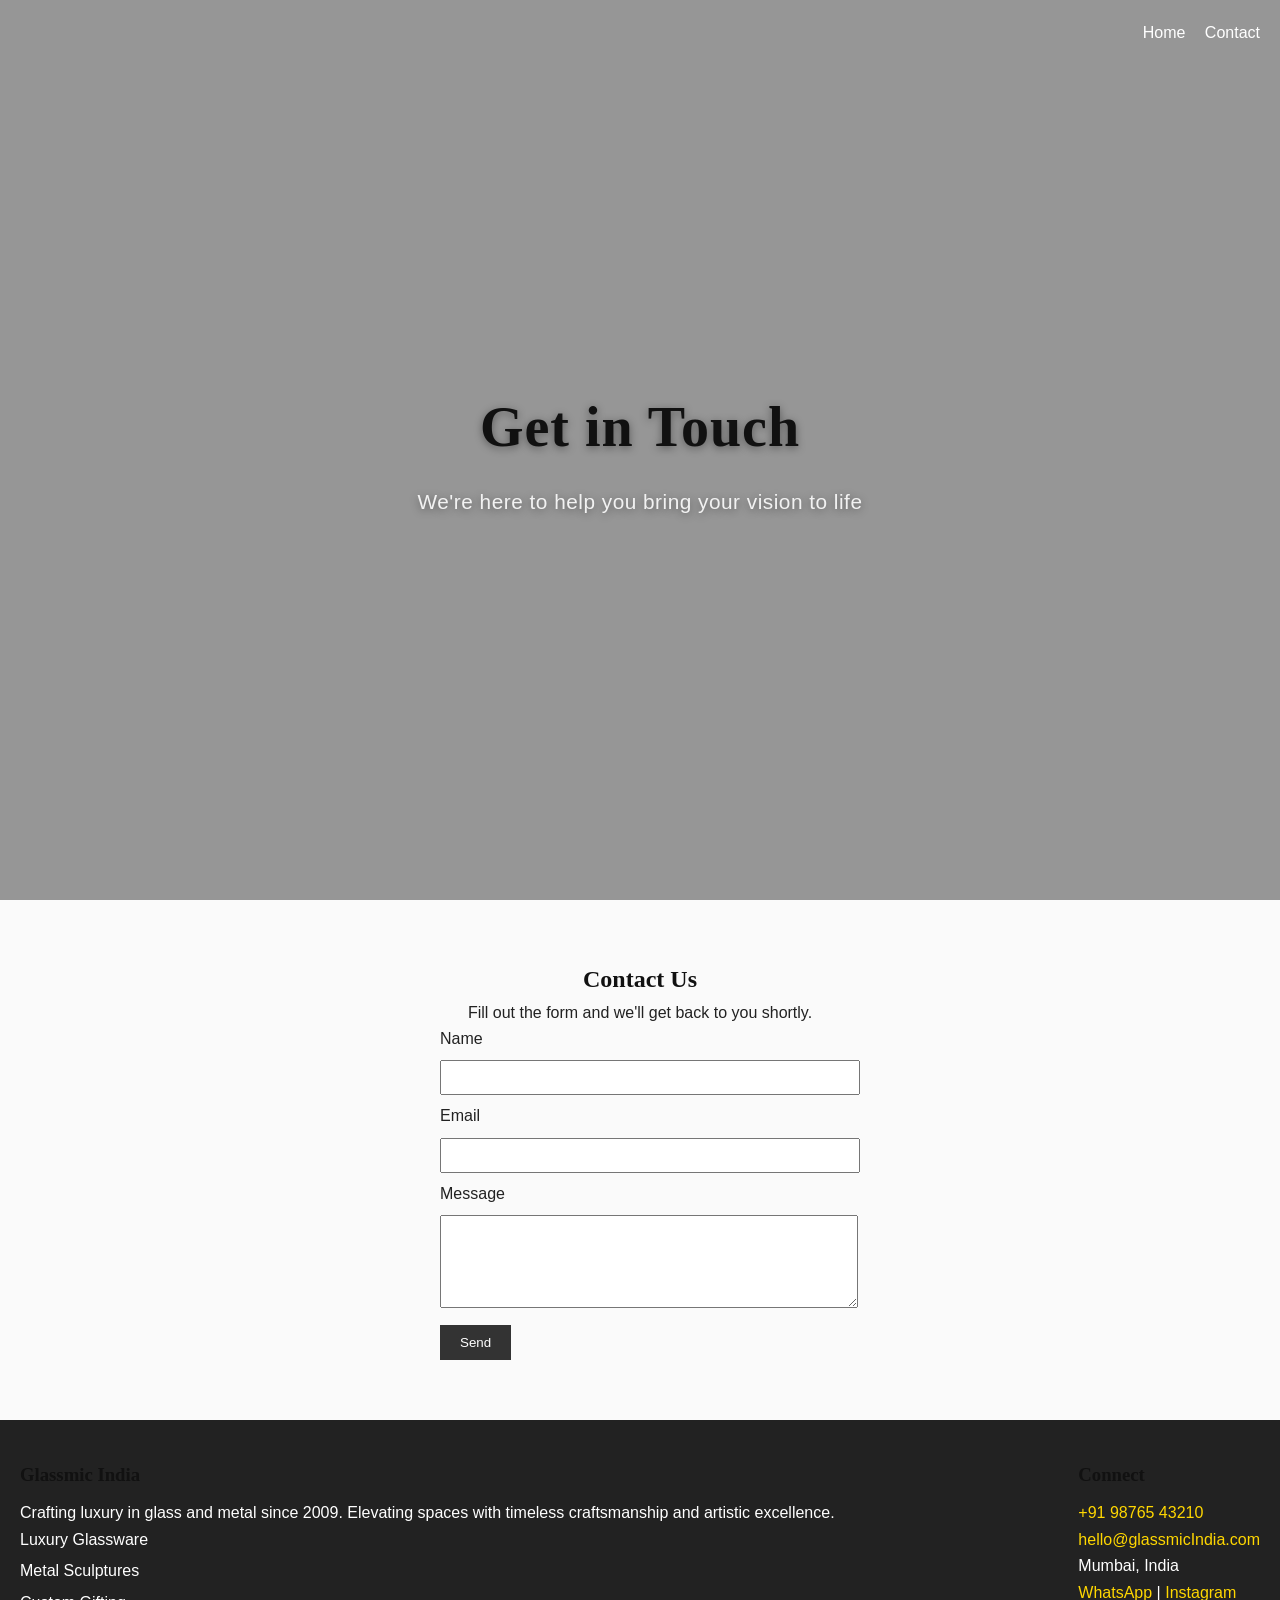
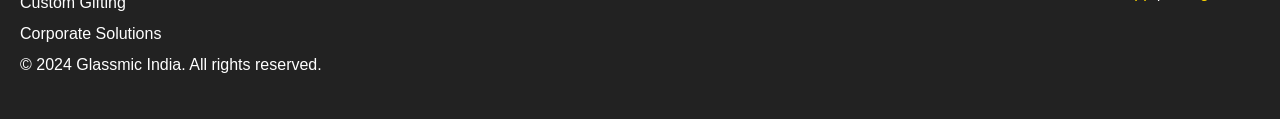
<file: contact.html>
<!DOCTYPE html>
<html lang="en">
<head>
    <meta charset="UTF-8" />
    <meta name="viewport" content="width=device-width, initial-scale=1.0" />
    <title>Contact - Glassmic India</title>
    <link rel="stylesheet" href="styles.css" />
</head>
<body>
    <header class="hero">
        <nav class="main-nav" style="position:absolute;top:20px;right:20px;">
            <a href="index.html" style="color:white;margin-right:15px;text-decoration:none;">Home</a>
            <a href="contact.html" style="color:white;text-decoration:none;">Contact</a>
        </nav>
        <h1>Get in Touch</h1>
        <p>We're here to help you bring your vision to life</p>
    </header>

    <section class="contact-form" style="padding: 60px 20px; text-align:center;">
        <h2>Contact Us</h2>
        <p>Fill out the form and we'll get back to you shortly.</p>
        <form style="max-width:400px;margin:0 auto;text-align:left;">
            <label for="name">Name</label><br/>
            <input type="text" id="name" name="name" style="width:100%;padding:8px;margin:8px 0;" required /><br/>
            <label for="email">Email</label><br/>
            <input type="email" id="email" name="email" style="width:100%;padding:8px;margin:8px 0;" required /><br/>
            <label for="message">Message</label><br/>
            <textarea id="message" name="message" rows="5" style="width:100%;padding:8px;margin:8px 0;" required></textarea><br/>
            <button type="submit" style="padding:10px 20px;background:#333;color:white;border:none;cursor:pointer;">Send</button>
        </form>
    </section>

    <footer>
        <div class="footer-content">
            <div class="about">
                <h3>Glassmic India</h3>
                <p>Crafting luxury in glass and metal since 2009. Elevating spaces with timeless craftsmanship and artistic excellence.</p>
                <ul class="collections-list">
                    <li>Luxury Glassware</li>
                    <li>Metal Sculptures</li>
                    <li>Custom Gifting</li>
                    <li>Corporate Solutions</li>
                </ul>
            </div>
            <div class="contact">
                <h3>Connect</h3>
                <p><a href="tel:+919876543210">+91 98765 43210</a><br/>
                <a href="mailto:hello@glassmicIndia.com">hello@glassmicIndia.com</a><br/>
                Mumbai, India</p>
                <p><a href="https://wa.me/919876543210">WhatsApp</a> | <a href="https://instagram.com/glassmicIndia">Instagram</a></p>
            </div>
        </div>
        <p class="copyright">© 2024 Glassmic India. All rights reserved.</p>
    </footer>
</body>
</html>
</file>
<file: styles.css>
/* Basic reset and typography */
body, h1, h2, h3, p, ul, li, blockquote {
    margin: 0;
    padding: 0;
}
body {
    font-family: 'Montserrat', sans-serif;
    line-height: 1.65;
    color: #222;
    background-color: #fafafa;
}
h1, h2, h3 {
    font-family: 'Playfair Display', serif;
    color: #111;
}
header.hero h1, header.hero p {
    text-shadow: 0 2px 8px rgba(0,0,0,0.4);
}

/* Hero section */
.hero {
    background: linear-gradient(rgba(0,0,0,0.4), rgba(0,0,0,0.4)),
      url('https://images.pexels.com/photos/1579253/pexels-photo-1579253.jpeg?auto=compress&cs=tinysrgb&w=1920') center/cover no-repeat;
    color: #f2f2f2;
    text-align: center;
    padding: 0 20px;
    position: relative;
    height: 100vh;
    display: flex;
    flex-direction: column;
    justify-content: center;
}
.hero h1 {
    font-size: 3.5rem;
    margin-bottom: 0.75rem;
    letter-spacing: 1px;
    font-weight: 700;
}
.hero p {
    font-size: 1.3rem;
    font-weight: 300;
    letter-spacing: 0.5px;
}
.nav a {
    color: #f2f2f2;
    margin-right: 20px;
    text-decoration: none;
    font-weight: 600;
    text-transform: uppercase;
    font-size: 0.9rem;
}
.nav a:hover {
    color: #ffd700;
}

/* Stats */
.stats {
    display: flex;
    justify-content: space-around;
    padding: 40px 20px;
    background: #f8f8f8;
}
.stats .stat {
    text-align: center;
}
.stats .stat span {
    font-size: 2rem;
    font-weight: bold;
    display: block;
}

/* Collections */
.collections {
    padding: 60px 20px;
    text-align: center;
}
.collection-grid {
    display: grid;
    grid-template-columns: repeat(auto-fit,minmax(200px,1fr));
    gap: 20px;
    margin-top: 40px;
}
.collection img {
    width: 100%;
    height: 200px;
    object-fit: cover;
}
.collection h3 {
    margin-top: 10px;
}

/* Bespoke */
.bespoke {
    padding: 60px 20px;
    background: #fafafa;
    text-align: center;
}
.process-grid {
    display: flex;
    justify-content: center;
    gap: 20px;
    flex-wrap: wrap;
    margin-top: 40px;
}
.step {
    max-width: 200px;
}

/* Testimonials */
.testimonials {
    padding: 60px 20px;
    text-align: center;
}
.testimonial-grid {
    display: grid;
    grid-template-columns: repeat(auto-fit,minmax(250px,1fr));
    gap: 20px;
    margin-top: 40px;
}
.testimonial-grid blockquote {
    background: #f0f0f0;
    padding: 20px;
    border-left: 4px solid #ccc;
}
.testimonial-grid cite {
    display: block;
    margin-top: 10px;
    font-style: normal;
    font-weight: bold;
}

/* Footer */
footer {
    background: #222;
    color: white;
    padding: 40px 20px;
}
.footer-content {
    display: flex;
    justify-content: space-between;
    flex-wrap: wrap;
}
footer h3 {
    margin-bottom: 10px;
}
footer a {
    color: #ffd700;
    text-decoration: none;
}
footer .collections-list {
    list-style: none;
}
footer .collections-list li {
    margin-bottom: 5px;
}
copyright {
    text-align: center;
    margin-top: 20px;
    font-size: 0.9rem;
}
</file>
